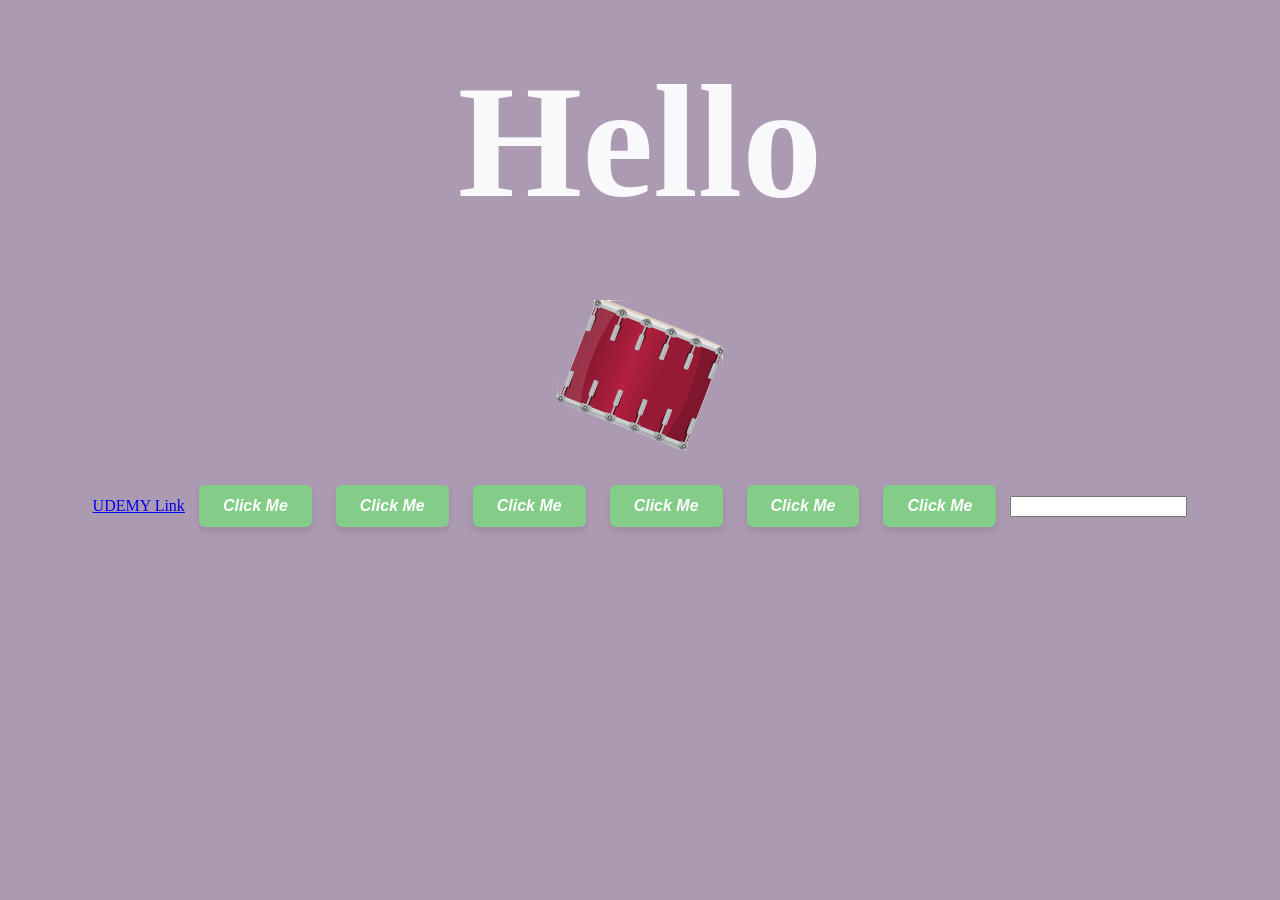
<file: jQuery/index.html>
<!DOCTYPE html>
<html lang="en">
<head>
    <meta charset="UTF-8">
    <meta name="viewport" content="width=device-width, initial-scale=1.0">
    <title>jQuery</title>

    <link rel="stylesheet" href = "./styles.css">
</head>
<body>

    <h1> Hello </h1>

    <img class = "drum"  src = "../DRUM_Kit/Drum Kit Starting Files/images/tom1.png";>
    <a href = "https://www.google.com">Click Here to Google!!</a>

    <button>Click Me</button>
    <button>Click Me</button>
    <button>Click Me</button>
    <button>Click Me</button>
    <button>Click Me</button>
    <button>Click Me</button>


    <input type = "text" name = "" value = "">
    
    <script src="https://ajax.googleapis.com/ajax/libs/jquery/3.7.1/jquery.min.js"></script>
    <script src = "./index.js" charset = "utf-8"></script>
</body>
</html>
</file>
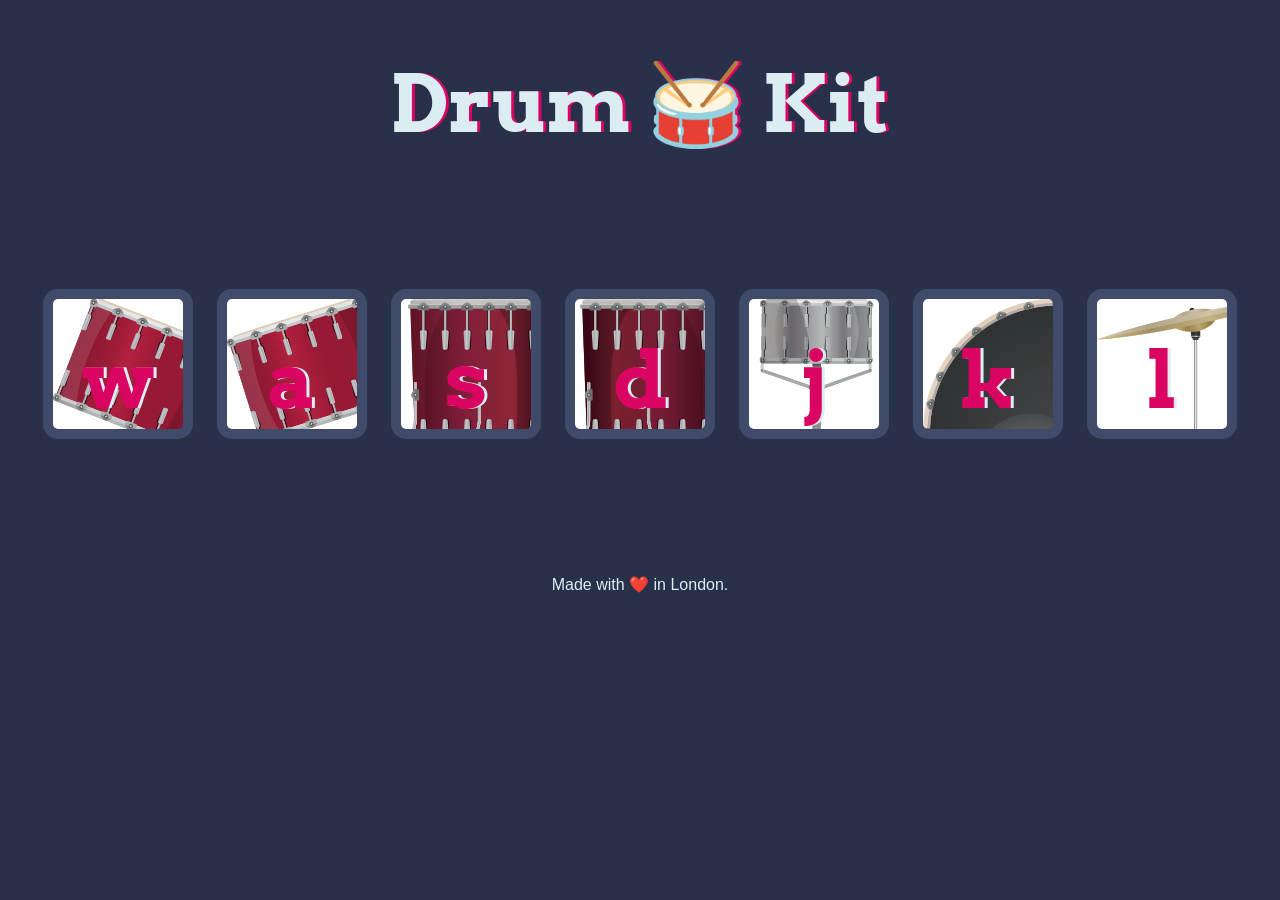
<file: DRUM_Kit/Drum Kit Starting Files/index.html>
<!DOCTYPE html>
<html lang="en" dir="ltr">

<head>
  <meta charset="utf-8">
  <title>Drum Kit</title>
  <link rel="stylesheet" href="styles.css">
  <link href="https://fonts.googleapis.com/css?family=Arvo" rel="stylesheet">
</head>

<body>

  <h1 id="title">Drum 🥁 Kit</h1>
  <div class="set">
    <button class="w drum">w</button>
    <button class="a drum">a</button>
    <button class="s drum">s</button>
    <button class="d drum">d</button>
    <button class="j drum">j</button>
    <button class="k drum">k</button>
    <button class="l drum">l</button>
  </div>



  <script src = "./index.js" charset = "utf-8"></script>
</body>
<footer>
    Made with ❤️ in London.
  </footer>

</html>
</file>
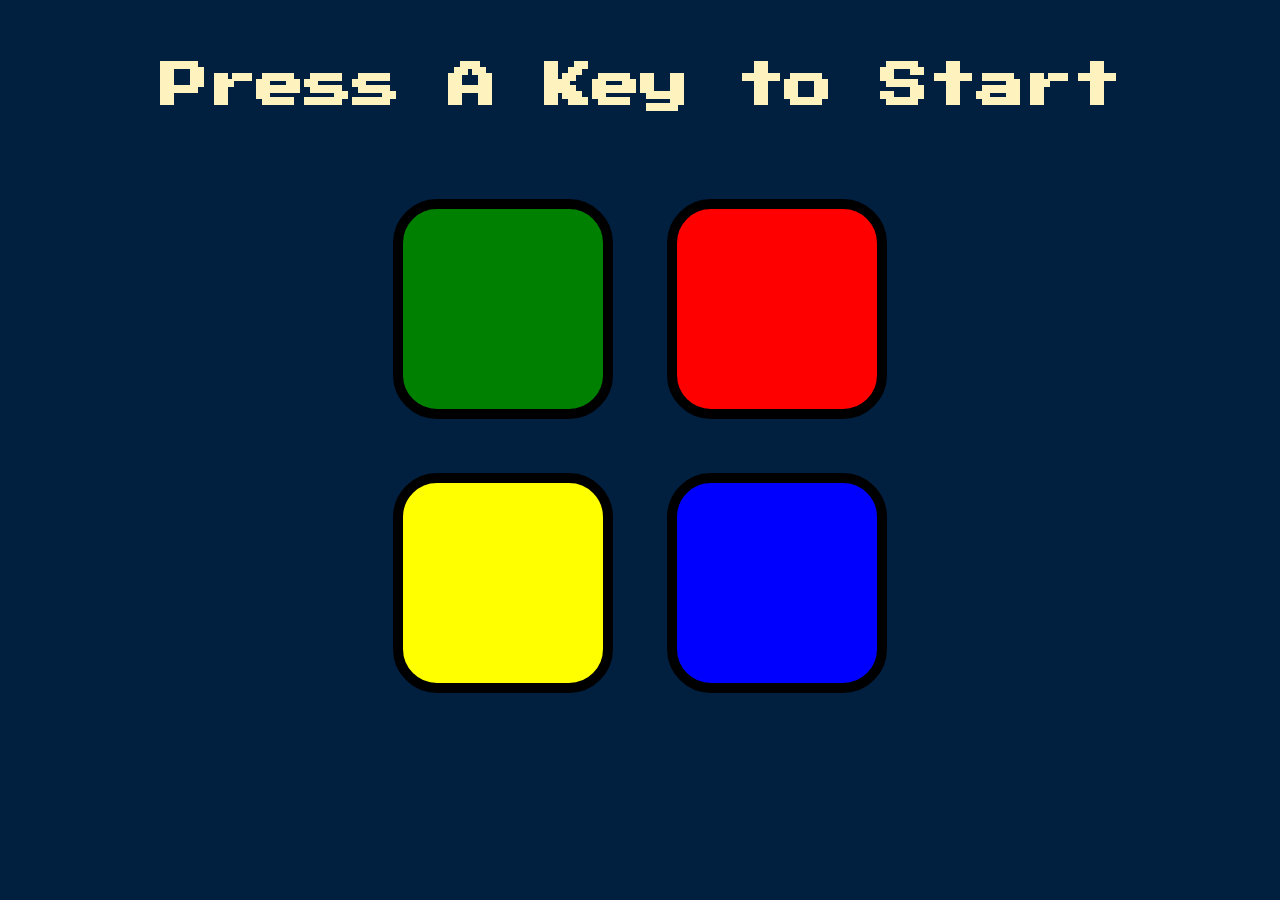
<file: jQuery_challenge/Simon Game Challenge Starting Files/index.html>
<!DOCTYPE html>
<html lang="en" dir="ltr">

<head>
  <meta charset="utf-8">
  <title>Simon</title>
  <link rel="stylesheet" href="styles.css">
  <link href="https://fonts.googleapis.com/css?family=Press+Start+2P" rel="stylesheet">

</head>

<body>
  <h1 id="level-title">Press A Key to Start</h1>
  <div class="container">
    <div class="row">

      <div type="button" id="green" class="btn green">

      </div>

      <div type="button" id="red" class="btn red">

      </div>
    </div>

    <div class="row">

      <div type="button" id="yellow" class="btn yellow">

      </div>
      <div type="button" id="blue" class="btn blue">

      </div>

    </div>

  </div>
    
<script src="https://ajax.googleapis.com/ajax/libs/jquery/3.7.1/jquery.min.js"></script>
<script src = "./game.js" charset = "utf-8"></script>
</body>

</html>
</file>
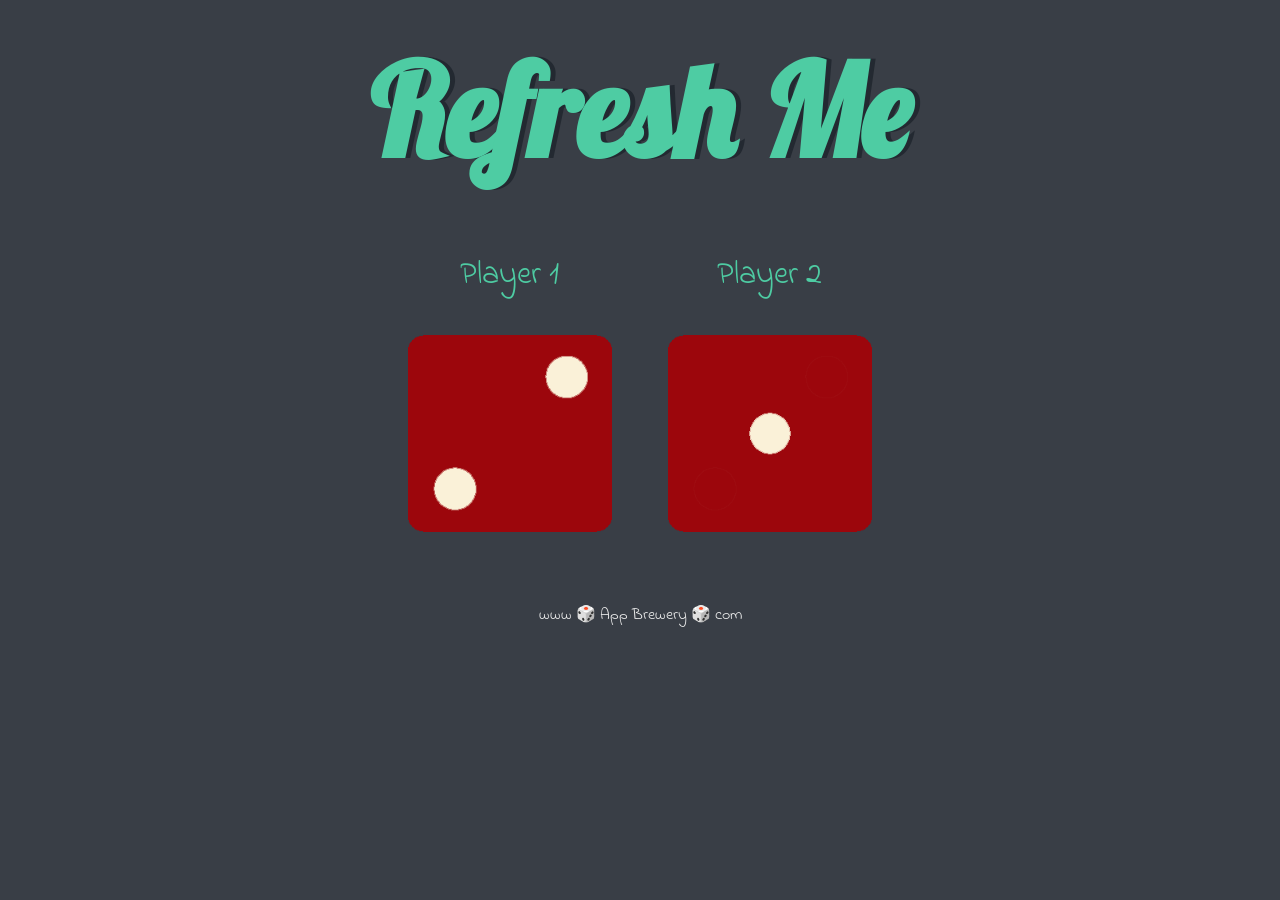
<file: Dice challenge/dicee.html>
<!DOCTYPE html>
<html lang="en" dir="ltr">
  <head>
    <meta charset="utf-8" />
    <title>Dicee</title>
    <link rel="stylesheet" href="styles.css" />
    <link
      href="https://fonts.googleapis.com/css?family=Indie+Flower|Lobster"
      rel="stylesheet"
    />
    
  </head>
  <body>
    <div class="container">
      <h1>Refresh Me</h1>

      <div class="dice">
        <p>Player 1</p>
        <img class="img1" src="./images/dice6.png" alt = "fristimage" />
      </div>

      <div class="dice">
        <p>Player 2</p>
        <img class="img2" src="./images/dice6.png" />
      </div>
    </div>

    <footer>www 🎲 App Brewery 🎲 com

    </footer>
    <script src = "./index.js" charset = "UTF-8"></script>
  </body>
  
</html>
</file>
<file: jQuery/styles.css>
.big-title{
    font-size : 10rem;
    color : rgba(255, 255, 255, 0.93);
    font-family: cursive;
    


}
.drum{
            display: block;
            padding: 15px 15px 15px 15px;
            box-shadow: 50px;
            color: white;
            clear : left;
            margin : 10px;
            margin-left: auto;
margin-right: auto;
            
        }
.margin-50{
    margin : 50px;
}
body {
    background-color:  rgba(54, 11, 68, 0.411);
    text-align: center;
}


button{
    background-color: #59ff5f7f; /* Green */
    color: white;
    padding: 12px 24px;
    font-size: 16px;
    font-weight: 600;
    border: 10px #164b18e2;
    border-radius: 6px;
    cursor: pointer;
    transition: all 0.3s ease;
    box-shadow: 0 4px 6px rgba(0, 0, 0, 0.1);
    margin : 10px;

}
</file>
<file: DRUM_Kit/Drum Kit Starting Files/styles.css>
body {
  text-align: center;
  background-color: #283149;
}

h1 {
  font-size: 5rem;
  color: #DBEDF3;
  font-family: "Arvo", cursive;
  text-shadow: 3px 0 #DA0463;

}

footer {
  color: #DBEDF3;
  font-family: sans-serif;
}

.w {

  background-image: url("./images/tom1.png");

}

.a {
  background-image: url("./images/tom2.png");
}

.s {
  background-image: url("./images/tom3.png");
}

.d {
background-image: url("./images/tom4.png");
}

.j {
  background-image: url("./images/snare.png");

}

.k {
  background-image: url("./images/kick.png");

}

.l {
  background-image: url("./images/crash.png");

}

.set {
  margin: 10% auto;
}

.game-over {
  background-color: red;
  opacity: 0.8;
}

.pressed {
  box-shadow: 0 3px 4px 0 #DBEDF3;
  opacity: 0.5;
}

.red {
  color: red;
}

.drum {
  outline: none;
  border: 10px solid #404B69;
  font-size: 5rem;
  font-family: 'Arvo', cursive;
  line-height: 2;
  font-weight: 900;
  color: #DA0463;
  text-shadow: 3px 0 #DBEDF3;
  border-radius: 15px;
  display: inline-block;
  width: 150px;
  height: 150px;
  text-align: center;
  margin: 10px;
  background-color: white;
}
</file>
<file: jQuery_challenge/Simon Game Challenge Starting Files/styles.css>
body {
  text-align: center;
  background-color: #011F3F;
}

#level-title {
  font-family: 'Press Start 2P', cursive;
  font-size: 3rem;
  margin:  5%;
  color: #FEF2BF;
}

.container {
  display: block;
  width: 50%;
  margin: auto;

}

.btn {
  margin: 25px;
  display: inline-block;
  height: 200px;
  width: 200px;
  border: 10px solid black;
  border-radius: 20%;
}

.game-over {
  background-color: red;
  opacity: 0.8;
}

.red {
  background-color: red;
}

.green {
  background-color: green;
}

.blue {
  background-color: blue;
}

.yellow {
  background-color: yellow;
  
}

.pressed {
  box-shadow: 0 0 20px white;
  background-color: grey;
}
</file>
<file: Dice challenge/styles.css>
.container {
  width: 70%;
  margin: auto;
  text-align: center;
}

.dice {
  text-align: center;
  display: inline-block;

}

body {
  background-color: #393E46;
}



h1 {
  margin: 30px;
  font-family: 'Lobster', cursive;
  text-shadow: 5px 0 #232931;
  font-size: 8rem;
  color: #4ECCA3;
}

p {
  font-size: 2rem;
  color: #4ECCA3;
  font-family: 'Indie Flower', cursive;
}

img {
  width: 80%;
}


footer {
  margin-top: 5%;
  color: #EEEEEE;
  text-align: center;
  font-family: 'Indie Flower', cursive;

}
</file>
